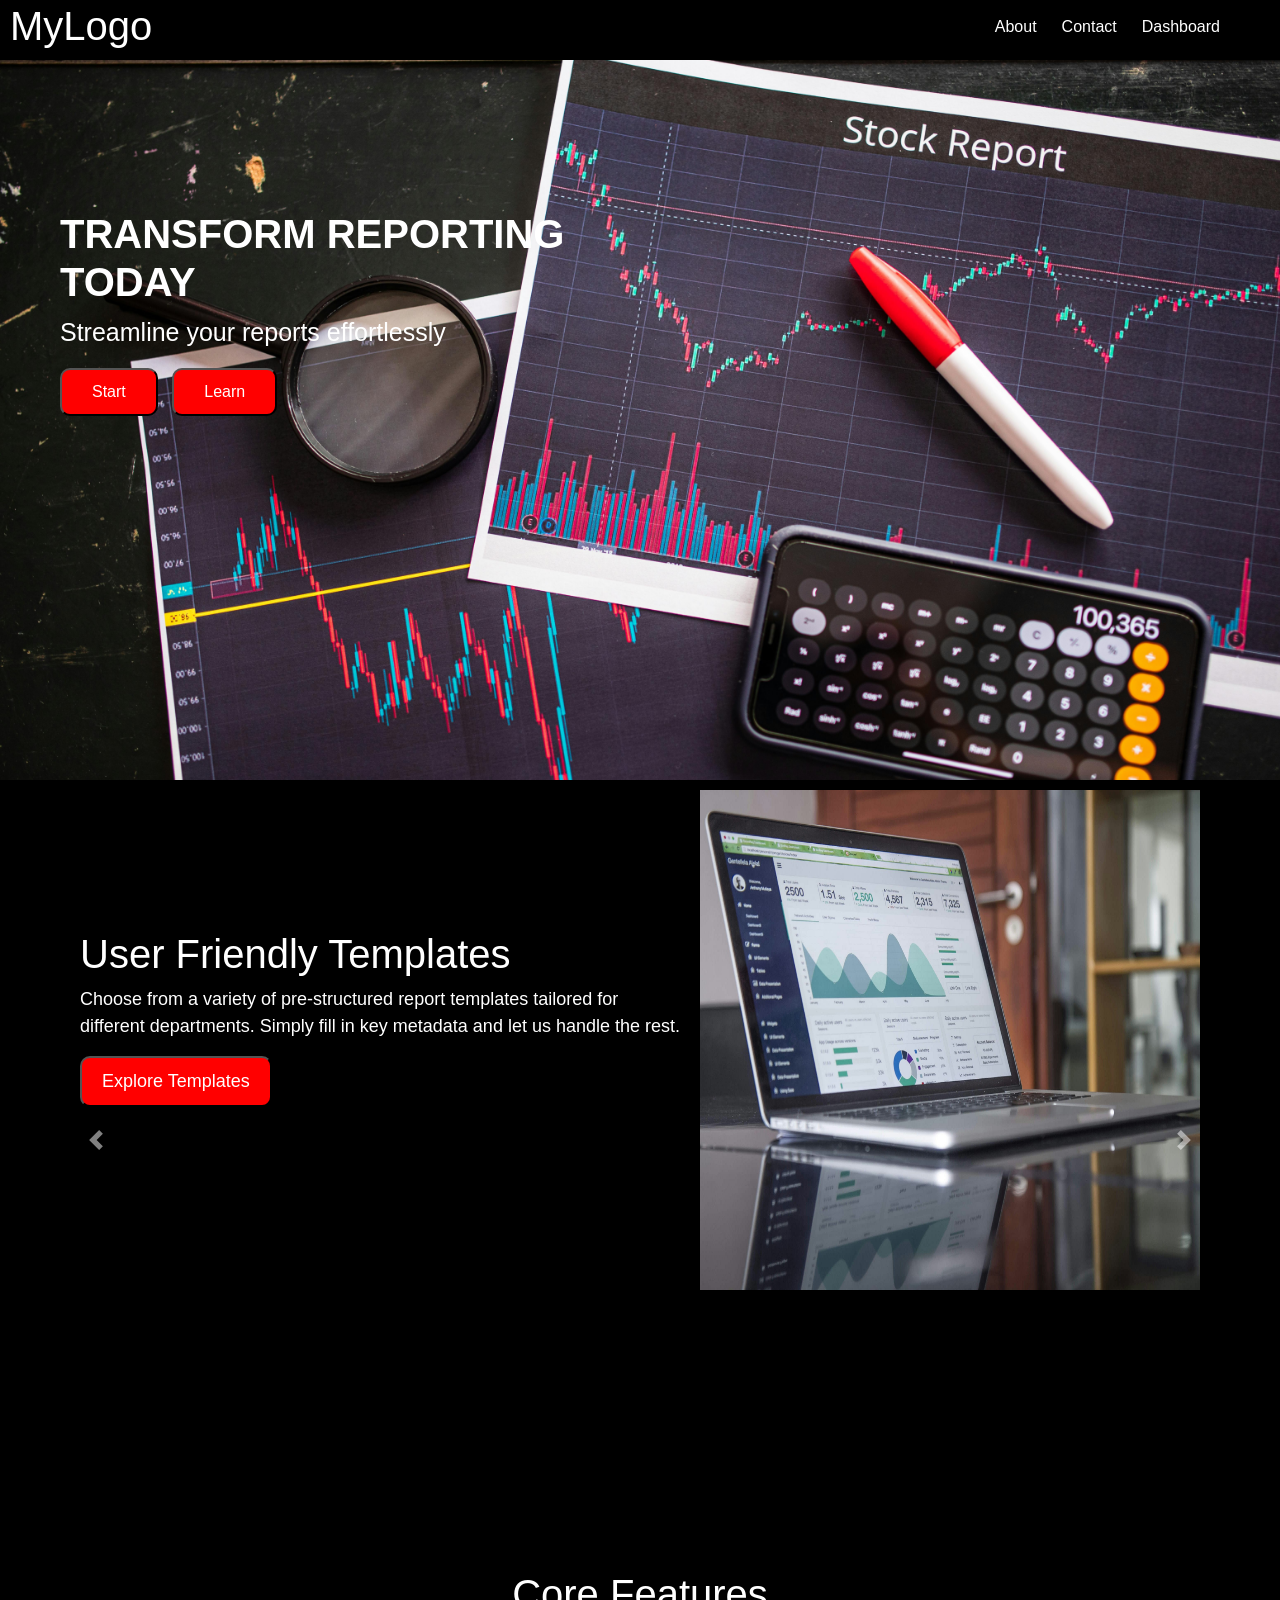
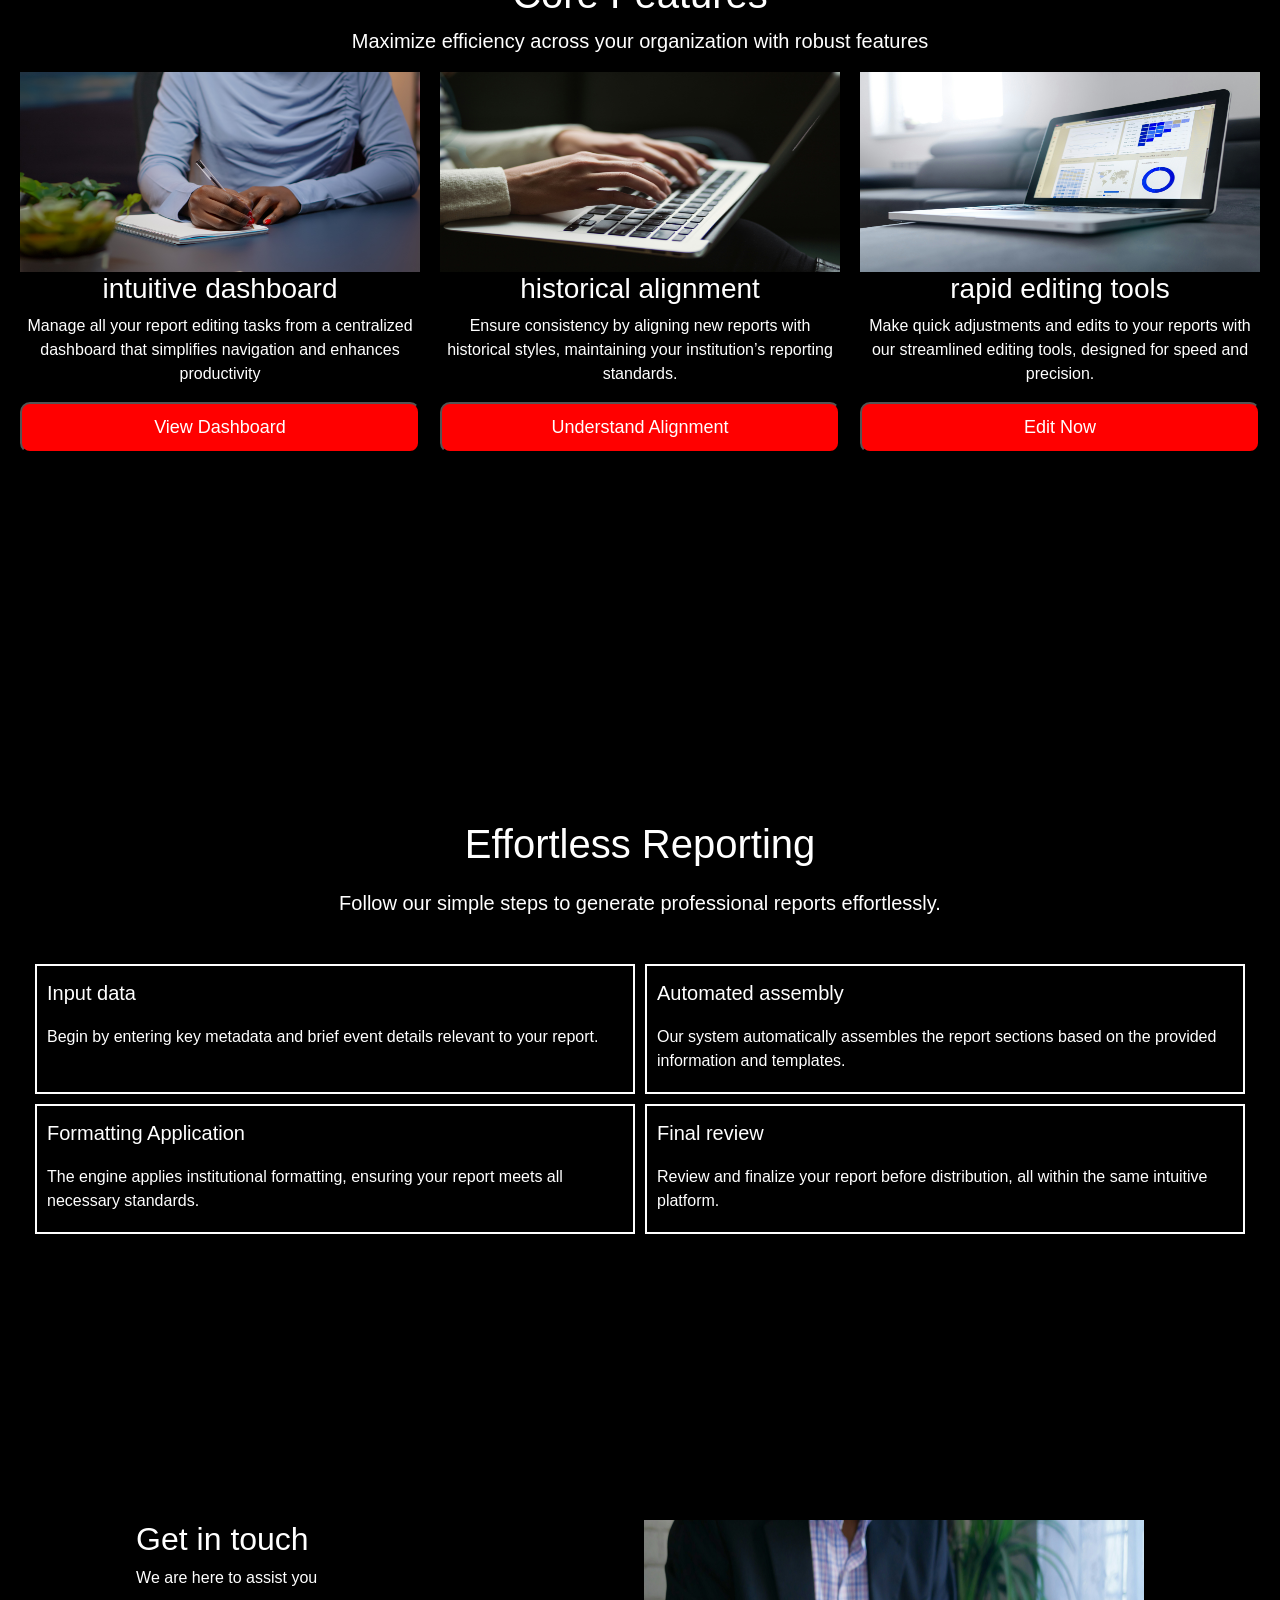
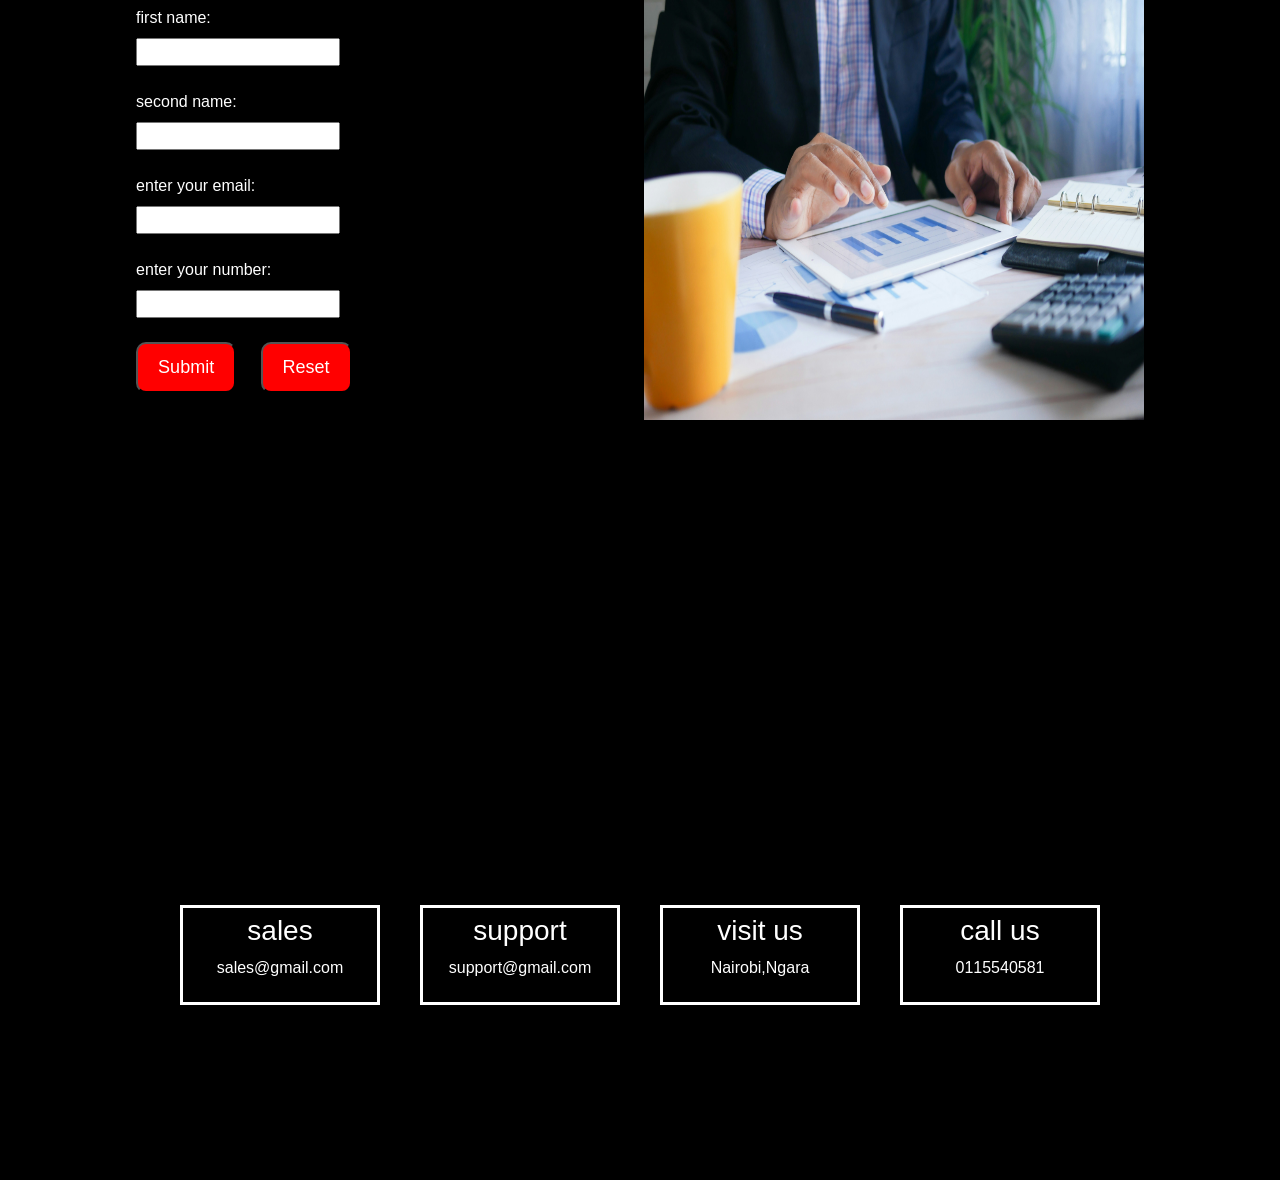
<file: index.html>
<!DOCTYPE html>
<html lang="en">
<head>
  <meta charset="UTF-8">
  <meta name="viewport" content="width=device-width, initial-scale=1.0">
  <title>SmartReport</title>
  <link rel="stylesheet" href="https://cdn.jsdelivr.net/npm/bootstrap@4.0.0/dist/css/bootstrap.min.css" integrity="sha384-Gn5384xqQ1aoWXA+058RXPxPg6fy4IWvTNh0E263XmFcJlSAwiGgFAW/dAiS6JXm" crossorigin="anonymous">
  <link rel="stylesheet" href="index.css">
</head>
<body>
  <section>
    <div class="navbar">
      <div class="logo">
        <h1>MyLogo</h1>
      </div>
      <div class="navelements">
        <ul class="navitems">
          <li><a href="">About</a></li>
          <li><a href="">Contact</a></li>
          <li><a href="">Dashboard</a></li>
        </ul>
      </div>
    </div>
  </section>
  <section>
    <div class="hero">
      <div class="hero-content">
        <h1>TRANSFORM REPORTING TODAY</h1>
        <P>Streamline your reports effortlessly</P>
        <button>Start</button>
        <button>Learn</button>
      </div>
    </div>
  </section>
  <section>
    <div class="about">
      <div id="carouselExampleControls" class="carousel slide" data-ride="carousel">
        <div class="carousel-inner">
          <div class="carousel-item active">
            <div class="slide-flex">
              <div class="carousel-item1">
              <h1>User Friendly Templates</h1>
              <p>Choose from a variety of pre-structured report templates tailored for different departments. Simply fill in key metadata and let us handle the rest.</p>
              <button>Explore Templates</button>
            </div>
            <div class="carousel-image">
              <img src="img/carlos-muza-hpjSkU2UYSU-unsplash.jpg" alt="a picture">
            </div>
            </div>
          </div>
          <div class="carousel-item">
            <div class="slide-flex">
              <div class="carousel-item1">
              <h1>Automated Report Generation</h1>
              <p>Our cutting-edge engine automatically composes full report sections, ensuring your documents are comprehensive and well-organized..</p>
              <button>Learn More</button>
            </div>
            <div class="carousel-image">
              <img src="img/close-up-people-s-hand-working-computer.jpg" alt="a picture">
            </div>
            </div>
          </div>
          <div class="carousel-item">
            <div class="slide-flex">
              <div class="carousel-item1">
              <h1>Customizable Formatting</h1>
              <p>smartReport applies institutional formatting and aligns narratives with your internal policies, providing a professional finish to every report.</p>
              <button>See Formating Options</button>
            </div>
            <div class="carousel-image">
              <img src="img/doctor-writing-medical-notes.jpg" alt="a picture">
            </div>
            </div>
          </div>
        </div>
        <a class="carousel-control-prev" href="#carouselExampleControls" role="button" data-slide="prev">
          <span class="carousel-control-prev-icon" aria-hidden="true"></span>
          <span class="sr-only">Previous</span>
        </a>
        <a class="carousel-control-next" href="#carouselExampleControls" role="button" data-slide="next">
          <span class="carousel-control-next-icon" aria-hidden="true"></span>
          <span class="sr-only">Next</span>
        </a>
      </div>
    </div>
  </section>
  <section>
    <div class="about2">
      <h1>Core Features</h1>
      <p class="about2-text">Maximize efficiency across your organization with robust features</p>
      <div class="card-content">
        <div class="card-element">
          <img src="img/close-up-african-businesswoman-writing-list-tasks-business-project-notebook-sitting-desk-living-room-working-overtime-black-freelancer-respecting-deadline-studying-late-night.jpg" alt="a picture" width="400" height="200">
          <h3>intuitive dashboard</h3>
          <p>Manage all your report editing tasks from a centralized dashboard that simplifies navigation and enhances productivity</p>
          <button>View Dashboard</button>
        </div>
        <div class="card-element">
          <img src="img/kaitlyn-baker-vZJdYl5JVXY-unsplash.jpg" alt="a picture" width="400" height="200">
          <h3>historical alignment</h3>
          <p>Ensure consistency by aligning new reports with historical styles, maintaining your institution’s reporting standards.</p>
          <button>Understand Alignment</button>
        </div>
        <div class="card-element">
          <img src="img/lukas-blazek-mcSDtbWXUZU-unsplash.jpg" alt="img" width="400" height="200">
          <h3>rapid editing tools</h3>
          <p>Make quick adjustments and edits to your reports with our streamlined editing tools, designed for speed and precision.</p>
          <button>Edit Now</button>
        </div>
      </div>
    </div>
  </section>
  <section>
    <div class="about3">
      <h1>Effortless Reporting</h1>
      <p class="about3-text">Follow our simple steps to generate professional reports effortlessly.</p>
      <div class="content-container-box">
        <div class="container">
          <h3>Input data</h3>
          <p>Begin by entering key metadata and brief event details relevant to your report.</p>
        </div>
        <div class="container">
          <h3>Automated assembly</h3>
          <p>Our system automatically assembles the report sections based on the provided information and templates.</p>
        </div>
        <div class="container">
          <h3>Formatting Application</h3>
          <p>The engine applies institutional formatting, ensuring your report meets all necessary standards.</p>
        </div>
        <div class="container">
          <h3>Final review</h3>
          <p>Review and finalize your report before distribution, all within the same intuitive platform.</p>
        </div>
      </div>
    </div>
  </section>
  <section class="contact">
    <div class="form-element">
      <h2>Get in touch</h2>
      <p>We are here to assist you</p>
      <form action="" method="post">
          <label for="fname">first name:</label><br>
          <input type="text" id="fname" name="fname"><br><br>
          <label for="sname">second name:</label><br>
          <input type="text" name="sname" id="sname"><br><br>
          <label for="email">enter your email:</label><br>
          <input type="text" name="email" id="email"><br><br>
          <label for="number">enter your number:</label><br>
          <input type="number" name="number" id="number"><br><br>
          <button type="submit">Submit</button>
          <button type="reset">Reset</button>
      </form>
    </div>
      <div class="form-image">
        <img src="img/towfiqu-barbhuiya-nApaSgkzaxg-unsplash.jpg" alt="form immage" width="500" height="500">
      </div>
  </section>
  <section class="footer">
    <div class="footer-elements">
      <div class="footer-container">
        <h3>sales</h3>
        <p>sales@gmail.com</p>
      </div>
      <div class="footer-container">
        <h3>support</h3>
        <p>support@gmail.com</p>
      </div>
      <div class="footer-container">
        <h3>visit us</h3>
        <p>Nairobi,Ngara</p>
      </div>
      <div class="footer-container">
        <h3>call us</h3>
        <p>0115540581</p>
      </div>
    </div>
  </section>
<script src="https://code.jquery.com/jquery-3.2.1.slim.min.js" integrity="sha384-KJ3o2DKtIkvYIK3UENzmM7KCkRr/rE9/Qpg6aAZGJwFDMVNA/GpGFF93hXpG5KkN" crossorigin="anonymous"></script>
<script src="https://cdn.jsdelivr.net/npm/popper.js@1.12.9/dist/umd/popper.min.js" integrity="sha384-ApNbgh9B+Y1QKtv3Rn7W3mgPxhU9K/ScQsAP7hUibX39j7fakFPskvXusvfa0b4Q" crossorigin="anonymous"></script>
<script src="https://cdn.jsdelivr.net/npm/bootstrap@4.0.0/dist/js/bootstrap.min.js" integrity="sha384-JZR6Spejh4U02d8jOt6vLEHfe/JQGiRRSQQxSfFWpi1MquVdAyjUar5+76PVCmYl" crossorigin="anonymous"></script>
</body>
</html>
</file>
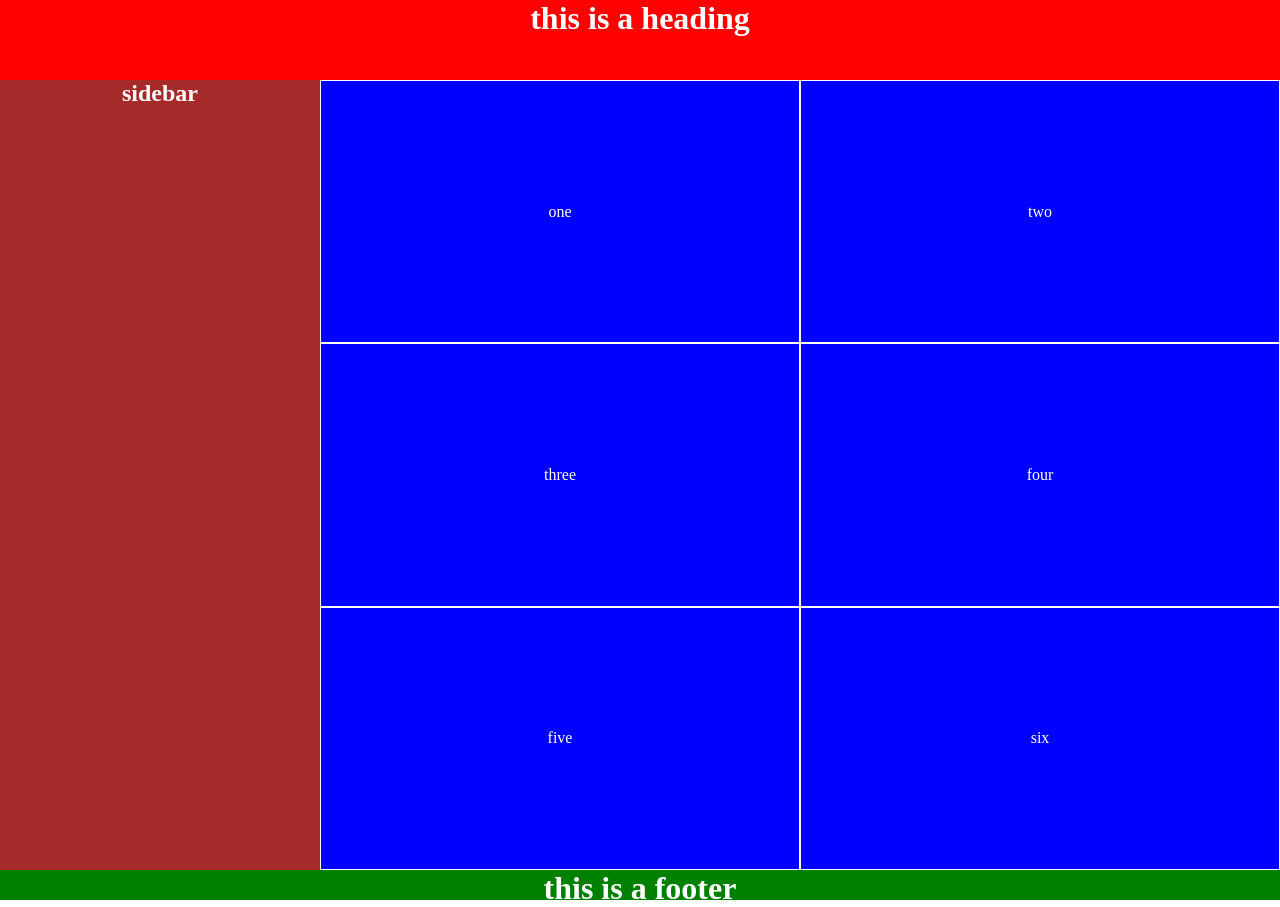
<file: dashboard.html>
<!DOCTYPE html>
<html lang="en">
<head>
    <meta charset="UTF-8">
    <meta name="viewport" content="width=device-width, initial-scale=1.0">
    <title>Dashboard</title>
    <link rel="stylesheet" href="dashboard.css">
</head>
<body>
    <header class="heading">
        <h1>this is a heading</h1>
    </header>
    <main class="box-container">
        <div class="box one">one</div>
        <div class="box two">two</div>
        <div class="box three">three</div>
        <div class="box four">four</div>
        <div class="box five">five</div>
        <div class="box six">six</div>
    </main>
    <aside class="sidebar">
        <h1>sidebar</h1>
    </aside>
    <footer class="footer">
        <h1>this is a footer</h1>
    </footer>
</body>
</html>
</file>
<file: index.css>
*{
  margin: 0;
  padding: 0;
  box-sizing: border-box;
}
.navbar{
  background-color: black;
  display: flex;
  justify-content: space-between;
  padding: 0 10px;
  height: 60px;
}
.logo{
 color: white;
}
.navelements{
  margin: 10px 50px 0 0;
}
.navitems{
  display: flex;
  list-style: none;
  color: white;
  gap: 25px;
}
.navitems li a{
  color: white;
}
.hero{
  background-image: url('img/pexels-rdne-7947707.jpg');
  background-size: cover;
  background-attachment: fixed;
  object-fit: contain;
  height: 80vh;
  color: white;
}
.hero-content{
  max-width: 600px;
  align-items: left;
  padding: 150px 0 50px 60px;
}
.hero-content h1{
  font-weight: 900;
}
.hero-content p{
  font-size: 25px;
}
.hero-content button{
  padding: 10px 30px;
  background-color: red;
  color: white;
  font-size: 16px;
  border-radius: 10px;
  margin-right: 10px;
}
.carousel-inner{
  background-color: black;
  height: 80vh;
}
.carousel-item1{
  max-width: 600px;
  color: white;
  /* padding-left: 60px; */
  margin-top: 150px;
}
.carousel-item1 p{
  font-size: 18px;
}
.carousel-item1 button{
  background-color: red;
  color: white;
  font-size: 18px;
  padding: 10px 20px;
  border-radius: 10px;
}
.slide-flex{
  display: flex;
  justify-content: center;
  align-content: center;
  /* margin-top: 150px; */
  gap: 20px;
}
.carousel-image{
  margin-top: 10px;
  
}
.carousel-image img{
  width: 500px;
  height: 500px;
  /* padding: 0 0 60px 0; */
}
.about2{
  background-color: black;
  color: white;
  height: 100vh;
  padding: 70px 10px;
}
.about2 h1{
  text-align: center;
}
.about2 p{
  text-align: center;
  /* font-size: 20px; */
}
.card-element{
  display: grid;
  /* align-items: center;
  justify-content: center; */
  place-content: center;
  text-align: center;
  width: 400px;
}
.card-content{
  display: flex;
  justify-content: space-around;
}
.card-element button{
  background-color: red;
  color: white;
  border-radius: 10px;
  padding: 10px 0;
  font-size: 18px;
}
.about2-text{
  font-size: 20px;
}
.about3{
  min-height: 80vh;
  background-color: black;
  color: white;
  padding: 20px 0;
}
.about3 h1{
  text-align: center;
  margin-bottom: 20px;
}
.about3-text{
  text-align: center;
  font-size: 20px;
}
.content-container-box{
  display: grid;
  grid-template-columns: 600px 600px;
  grid-template-rows: 130px 130px;
  place-content: center;
  padding-top: 30px;
  gap: 10px;
}
.container{
  border: 2px solid white;
  padding: 15px 0 30px 10px;
}
.container h3{
  font-size: 20px;
  margin-bottom: 20px;
}
.contact{
  background-color: black;
  color: white;
  height: 90vh;
  display: flex;
  justify-content: space-around;
}
.form-element button{
  background-color: red;
  color: white;
  padding: 10px 20px;
  margin-right: 20px;
  font-size: 18px;
  border-radius: 10px;
}
.footer{
  height: 50vh;
  background-color: black;
  color: white;
  display: grid;
  place-content: center;
}
.footer-elements{
  display: grid;
  grid-template-columns: repeat(4, 200px);
  grid-template-rows: 100px;
  place-content: center;
  gap: 40px;
}
.footer-container{
  border: 3px solid white;
  text-align: center;
  display: grid;
  place-content: center;
}
</file>
<file: dashboard.css>
*{
    margin: 0;
    padding: 0;
    box-sizing: border-box;
}
body{
    min-height: 100vh;
    /* font-size: 1.5rem; */
    display: grid;
    grid-template-columns: 1fr 3fr;
    grid-template-rows: 80px auto 30px;
    grid-template-areas: 
    "header header"
    "sidebar main"
    "footer footer";
    text-align: center;
}
.heading{
    grid-area: header;
    background-color: red;
    color: white;
}
.box-container{
    grid-area: main;
    background-color: blue;
    color: white;
    display: grid;
    grid-template-columns: 1fr 1fr;
    grid-template-rows: 1fr 1fr 1fr;
}
.sidebar{
    grid-area: sidebar;
    background-color: brown;
    color: white;
}
.footer{
    grid-area: footer;
    background-color: green;
    color: white;
}
.box{
    display: grid;
    place-content: center;
    border: 1px solid white;
}
</file>
